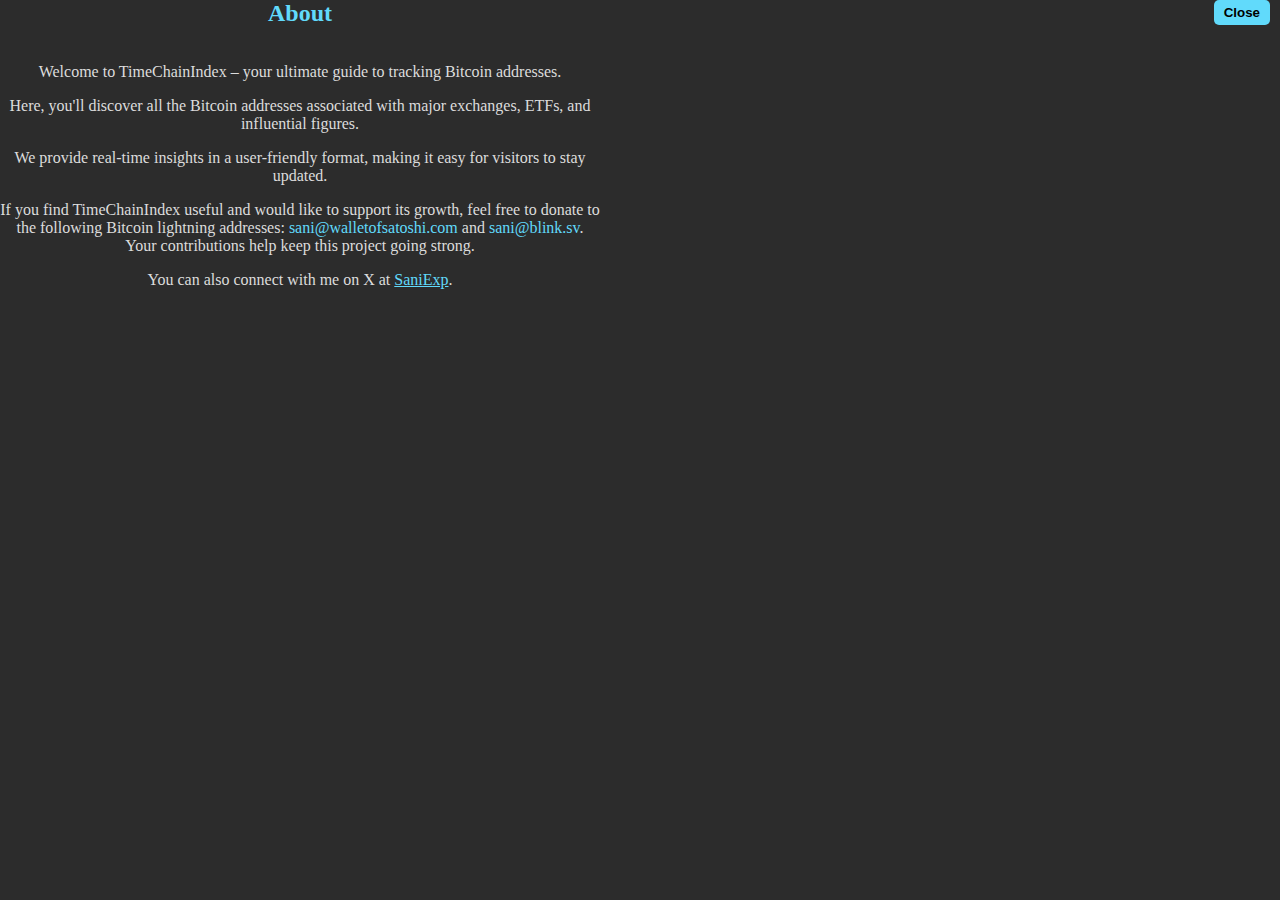
<file: Codes/MenuPopups/about.html>
<!DOCTYPE html>
<html lang="en">
<head>
    <meta charset="UTF-8">
    <meta name="viewport" content="width=device-width, initial-scale=1.0">
    <style>
        body {
            margin-top: 0px;
            margin-bottom: 0px;
            margin-right: 0px;
            margin-left: 0px;
            height: 300px;
            width: 600px;
            border: 0px solid #61dafb;
            text-align: center;
            background-color: #2c2c2c;
            color: #dcdcdc;
        }

        h2 {
            margin-top: 0px;
            color: #61dafb;
            display: inline-block;
        }

        .closeBtn {
            position: absolute;
            top: 0px;
            right: 10px;
            background-color: #61dafb;
            font-weight: bold;
            color: black;
            border: none;
            border-radius: 5px;
            padding: 5px 10px;
            cursor: pointer;
        }

        .closeBtn:hover {
            background-color: #4285f4;
        }

    </style>
</head>
<body>
    <!-- Close button -->
    <button class="closeBtn" onclick="closePopup()">Close</button>

    <h2>About</h2>
    <p>Welcome to TimeChainIndex – your ultimate guide to tracking Bitcoin addresses.</p>
    <p>Here, you'll discover all the Bitcoin addresses associated with major exchanges, ETFs, and influential figures.</p>
    <p>We provide real-time insights in a user-friendly format, making it easy for visitors to stay updated.</p>
    <p>If you find TimeChainIndex useful and would like to support its growth, feel free to donate to the following Bitcoin lightning addresses: <a style="color: #61dafb;">sani@walletofsatoshi.com</a> and <a style="color: #61dafb;">sani@blink.sv</a>. Your contributions help keep this project going strong.</p>
    <p>You can also connect with me on X at <a style="color: #61dafb;" href="https://x.com/SaniExp" target="_blank" class="twitter">SaniExp</a>.<p></p>

    <script>
        function closePopup() {
            window.parent.closePopup();
        }
    </script>
</body>

</html>
</file>
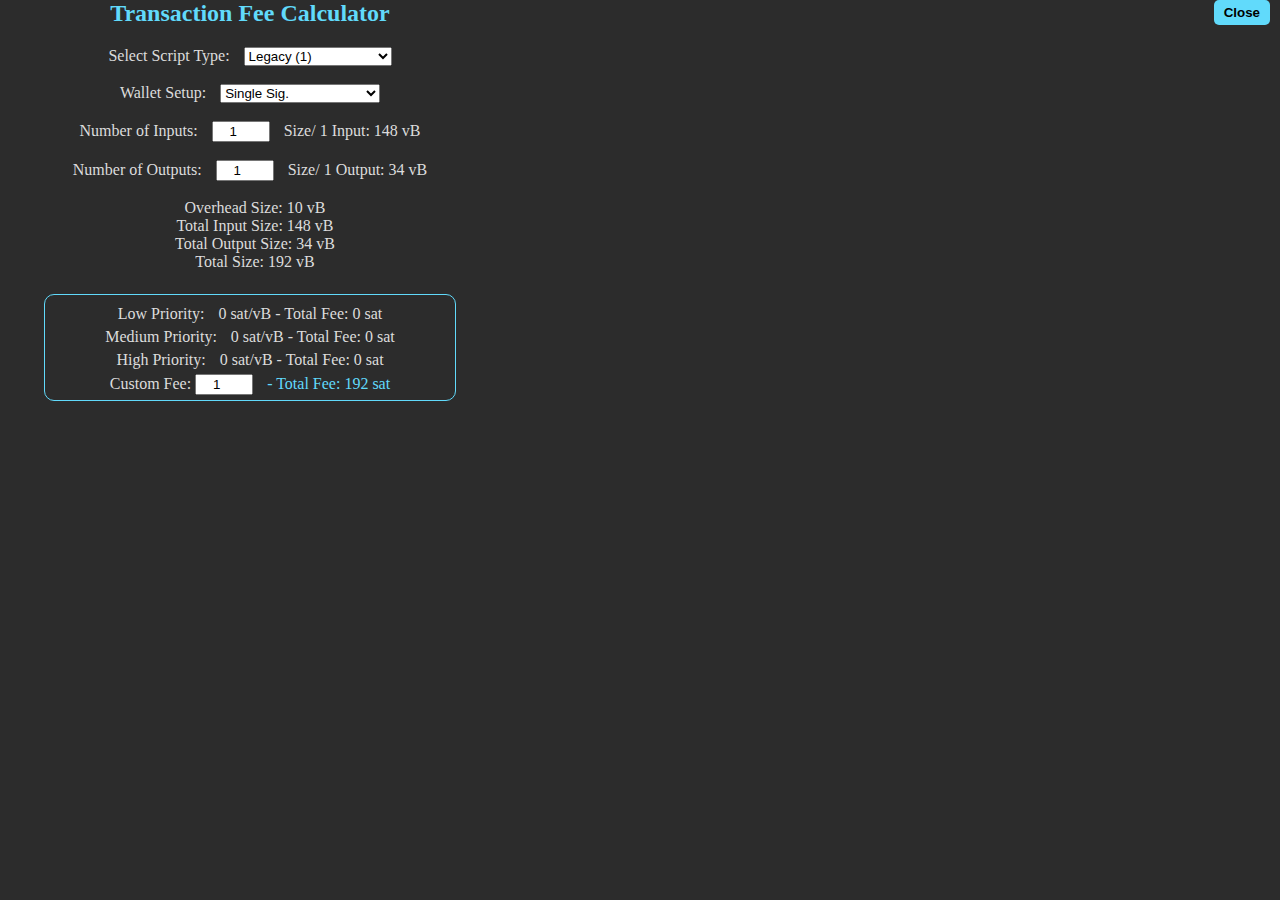
<file: Codes/MenuPopups/feescal.html>
<!DOCTYPE html>
<html lang="en">
<head>
    <meta charset="UTF-8">
    <meta name="viewport" content="width=device-width, initial-scale=1.0">
    <title>Transaction Fee Calculator</title>
    <style>
        body {
            margin-top: 0px;
            margin-bottom: 0px;
            margin-right: 0px;
            margin-left: 0px;
            height: 410px;
            width: 500px;
            border: 0px solid #61dafb;
            text-align: center;
            background-color: #2c2c2c;
            color: #dcdcdc;
        }

        #popupContainer iframe {
            margin-top: 0px;
            margin-bottom: 0px;
            margin-right: 0px;
            margin-left: 0px;
            height: 450px;
            width: 450px;
            border: none;
        }

        h2 {
            margin-top: 0px;
            color: #61dafb;
        }
        label {
            display: inline-block;
            margin-right: 10px;
        }
        input[type="number"] {
            text-align: center;
            width: 50px;
        }
        span {
            display: inline-block;
            margin-left: 10px;
        }
        #totalValues {
            margin-top: 0px;
        }

        #feeContainer {
            margin-top: 5px;
            border: 1px solid #61dafb;
            border-radius: 10px;
            padding: 5px;
            width: 400px;
            margin-left: auto;
            margin-right: auto;
            background-color: #2c2c2c;
            box-shadow: 0px 0px 0px rgba(0, 0, 0, 0.5);
        }
        #lowFee, #mediumFee, #highFee, #customFee {
            margin-top: 5px;
        }
        #customFeeValue {
            color: #61dafb;
        }
        .closeBtn {
            position: absolute;
            top: 0px;
            right: 10px;
            background-color: #61dafb;
            font-weight: bold;
            color: black;
            border: none;
            border-radius: 5px;
            padding: 5px 10px;
            cursor: pointer;
        }

        .closeBtn:hover {
            background-color: #4285f4;
        }

    </style>
</head>
<body>
    <!-- Close button -->
    <button class="closeBtn" onclick="closePopup()">Close</button>

    <h2>Transaction Fee Calculator</h2>
    <form id="sizeCalculator">
        <label for="scriptType">Select Script Type:</label>
        <select id="scriptType" onchange="updateTotals()">
            <option value="legacy" data-overhead="10" data-inputRate="148" data-outputRate="34">Legacy (1)</option>
            <option value="nestedSegwit" data-overhead="10" data-inputRate="104" data-outputRate="32">Nested SegWit (3)</option>
            <option value="nativeSegwit" data-overhead="10.5" data-inputRate="68" data-outputRate="31">Native SegWit (bc1q)</option>
            <option value="taproot" data-overhead="10.5" data-inputRate="57.5" data-outputRate="43">Taproot (bc1p)</option>
        </select><br><br>
        <div id="walletSetup">
            <label for="walletType">Wallet Setup:</label>
            <select id="walletType" onchange="updateTotals()">
                <option value="singleSig" data-value="1">Single Sig.</option>
                <option value="multiSig2" data-value="2">MultiSig, 2 Signatures</option>
                <option value="multiSig3" data-value="3">MultiSig, 3 Signatures</option>
                <option value="multiSig4" data-value="4">MultiSig, 4 Signatures</option>
                <option value="multiSig5" data-value="5">MultiSig, 5 Signatures</option>
                <option value="multiSig6" data-value="6">MultiSig, 6 Signatures</option>
                <option value="multiSig7" data-value="7">MultiSig, 7 Signatures</option>
                <option value="multiSig8" data-value="8">MultiSig, 8 Signatures</option>
                <option value="multiSig9" data-value="9">MultiSig, 9 Signatures</option>
                <option value="multiSig10" data-value="10">MultiSig, 10 Signatures</option>
            </select>
        </div><br>
        <div id="inputSection">
            <label for="inputQuantity">Number of Inputs:</label>
            <input type="number" id="inputQuantity" min="1" value="1" onchange="updateTotals()">
            <span id="inputsize">Size/ 1 Input: 148 vB</span>
        </div><br>
        <div id="outputSection">
            <label for="outputQuantity">Number of Outputs:</label>
            <input type="number" id="outputQuantity" min="1" value="1" onchange="updateTotals()">
            <span id="outputsize">Size/ 1 Output: 34 vB</span>
        </div><br>
        <div id="totalValues">
            <div id="overheadSection">
                <span id="totalOverhead">Overhead Size: 10 vB</span>
            </div>
            <span id="totalInputValue">Total Input Size: 148 vB</span><br>
            <span id="totalOutputValue">Total Output Size: 34 vB</span><br>
            <span id="totalsize">Total Size: 192 vB</span><br><br>
        </div>
    </form>

    <div id="feeContainer">
        <div id="lowFee">Low Priority: <span id="lowFeeValue">0 sat/vB - Total Fee: 0 sat</span></div>
        <div id="mediumFee">Medium Priority: <span id="mediumFeeValue">0 sat/vB - Total Fee: 0 sat</span></div>
        <div id="highFee">High Priority: <span id="highFeeValue">0 sat/vB - Total Fee: 0 sat</span></div>
        <div id="customFee">
            Custom Fee: <input type="number" id="customFeeInput" min="1" value="1" onchange="updateTotals()">
            <span id="customFeeValue"> - Total Fee: 1 sat</span>
        </div>
    </div>

    <script>
        function fetchFeeDataAndUpdate() {
            fetch('https://mempool.space/api/v1/fees/recommended')
                .then(response => response.json())
                .then(data => {
                    const lowFee = data.hourFee.toLocaleString(undefined, { maximumFractionDigits: 0 });
                    const mediumFee = data.halfHourFee.toLocaleString(undefined, { maximumFractionDigits: 0 });
                    const highFee = data.fastestFee.toLocaleString(undefined, { maximumFractionDigits: 0 });

                    const lowFeeValue = (lowFee * totalsize).toLocaleString(undefined, { maximumFractionDigits: 0 });
                    const mediumFeeValue = (mediumFee * totalsize).toLocaleString(undefined, { maximumFractionDigits: 0 });
                    const highFeeValue = (highFee * totalsize).toLocaleString(undefined, { maximumFractionDigits: 0 });

                    document.getElementById('lowFeeValue').textContent = `${lowFee} sat/vB - Total Fee: ${lowFeeValue} sat`;
                    document.getElementById('mediumFeeValue').textContent = `${mediumFee} sat/vB - Total Fee: ${mediumFeeValue} sat`;
                    document.getElementById('highFeeValue').textContent = `${highFee} sat/vB - Total Fee: ${highFeeValue} sat`;
                })
                .catch(error => console.error('Error fetching fee data:', error));
        }

        function calculateTotalFee() {
            const customFeeInput = document.getElementById('customFeeInput').value;
            const customFeeTotal = (customFeeInput * totalsize).toLocaleString(undefined, { maximumFractionDigits: 0 });
            document.getElementById('customFeeValue').textContent = ` - Total Fee: ${customFeeTotal} sat`;
        }

        function calculateTotalSize(totalInputSize, totalOutputSize, totalOverheadSize) {
            totalsize = totalInputSize + totalOutputSize + totalOverheadSize;
            document.getElementById('totalsize').textContent = `Total Size: ${totalsize.toLocaleString(undefined, { maximumFractionDigits: 1 })} vB`;
            return totalsize;
        }

        function updateTotals() {
            const selectedScriptType = document.getElementById('scriptType').value;
            const selectedWalletType = document.getElementById('walletType').value;

            const overhead = parseFloat(document.getElementById('scriptType').selectedOptions[0].getAttribute('data-overhead'));
            const inputRate = parseFloat(document.getElementById('scriptType').selectedOptions[0].getAttribute('data-inputRate'));
            const outputRate = parseFloat(document.getElementById('scriptType').selectedOptions[0].getAttribute('data-outputRate'));

            const inputQuantity = parseInt(document.getElementById('inputQuantity').value);
            const outputQuantity = parseInt(document.getElementById('outputQuantity').value);
            const walletSetupValue = parseInt(document.getElementById('walletType').selectedOptions[0].getAttribute('data-value'));

            const totalInputSize = inputQuantity * inputRate * walletSetupValue;
            const totalOutputSize = outputQuantity * outputRate;
            const totalOverheadSize = overhead;

            document.getElementById('inputsize').textContent = `Size/ 1 Input: ${inputRate} vB`;
            document.getElementById('outputsize').textContent = `Size/ 1 Output: ${outputRate} vB`;

            document.getElementById('totalOverhead').textContent = `Overhead Size: ${totalOverheadSize.toLocaleString(undefined, { maximumFractionDigits: 1 })} vB`;
            document.getElementById('totalInputValue').textContent = `Total Input Size: ${totalInputSize.toLocaleString(undefined, { maximumFractionDigits: 1 })} vB`;
            document.getElementById('totalOutputValue').textContent = `Total Output Size: ${totalOutputSize.toLocaleString(undefined, { maximumFractionDigits: 1 })} vB`;

            calculateTotalSize(totalInputSize, totalOutputSize, totalOverheadSize); 
            fetchFeeDataAndUpdate();
            calculateTotalFee();
        }
        updateTotals()

        function closePopup() {
            window.parent.closePopup();
        }
    </script>
</body>
</html>
</file>
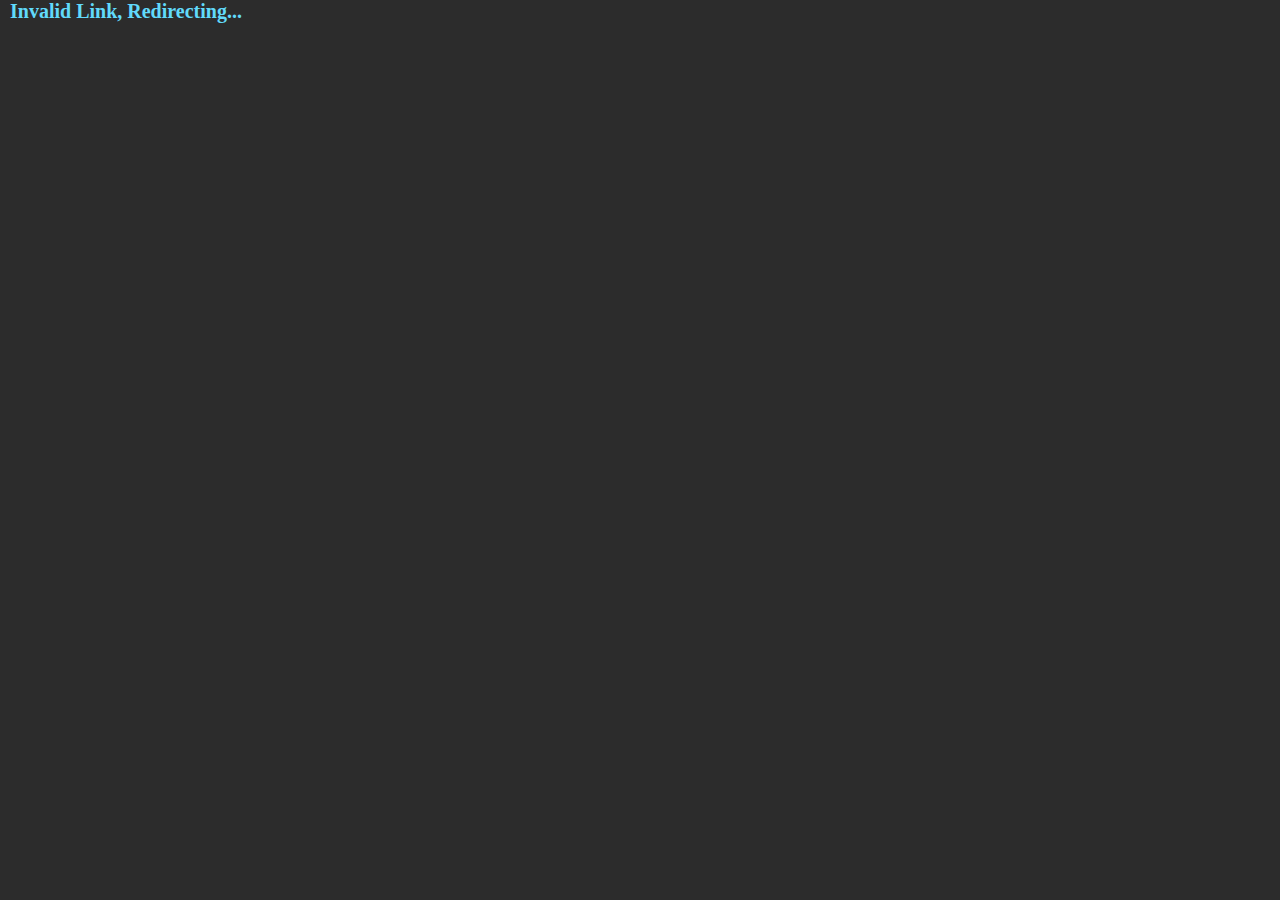
<file: Codes/MenuPopups/invalidlink.html>
<!DOCTYPE html>
<html lang="en">
<head>
    <meta charset="UTF-8">
    <meta name="viewport" content="width=device-width, initial-scale=1.0">
    <style>
        body {
            margin-top: 0px;
            margin-bottom: 0px;
            margin-right: 0px;
            margin-left: 0px;
            height: 30px;
            width: 250px;
            border: 0px solid #61dafb;
            text-align: left;
            background-color: #2c2c2c;
            color: #dcdcdc;
        }

        h2 {
            margin-top: 0px;
            margin-left: 10px;
            color: #61dafb;
            font-size: 20px;
            display: inline-block;
        }
    </style>
</head>
<body>
    <h2>Invalid Link, Redirecting...</h2>
    <script>
        function closePopup() {
            window.parent.closePopup();
        }
    </script>
</body>
</html>
</file>
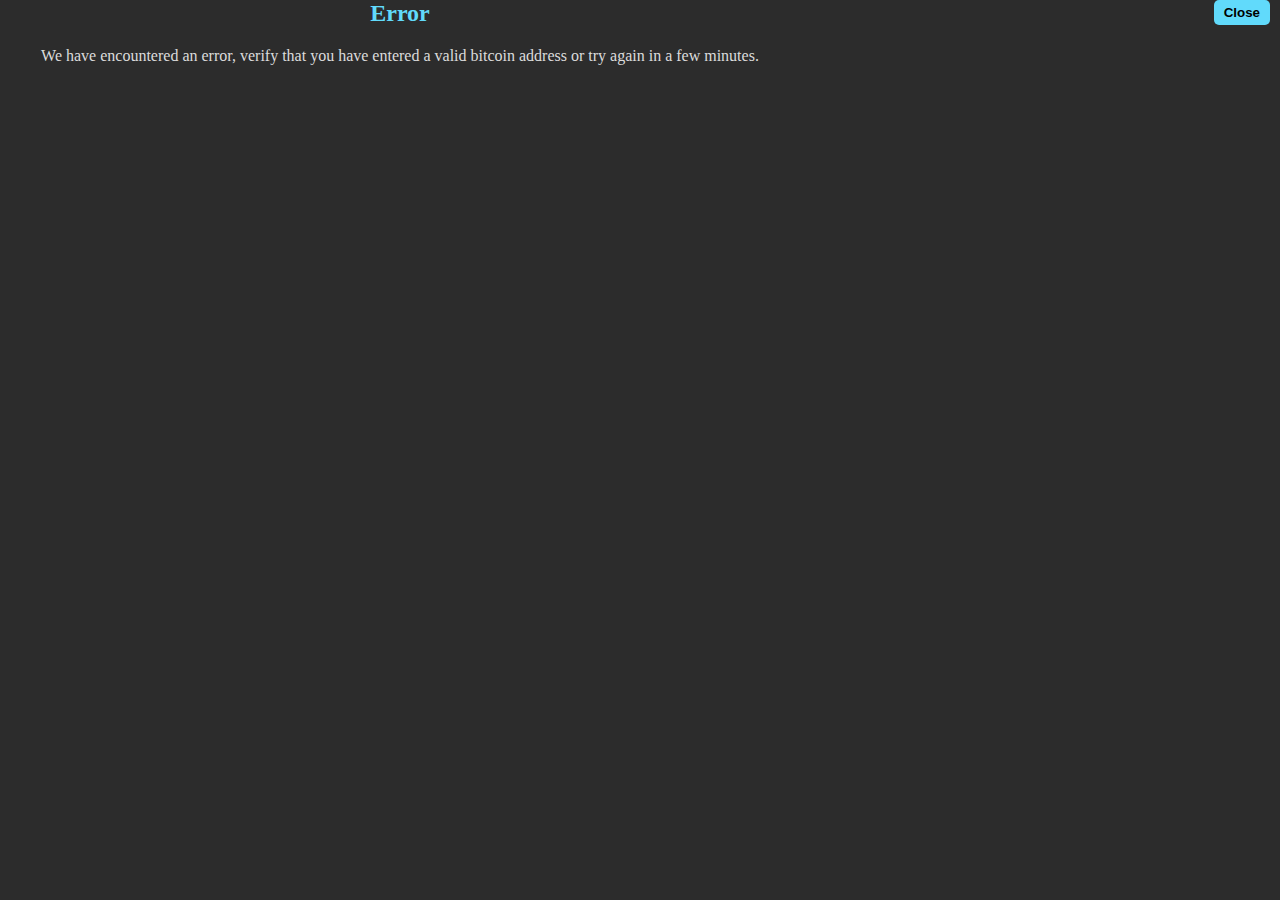
<file: Codes/MenuPopups/messageboard.html>
<!DOCTYPE html>
<html lang="en">
<head>
    <meta charset="UTF-8">
    <meta name="viewport" content="width=device-width, initial-scale=1.0">
    <title>Error Page</title>
    <style>
        body {
            margin: 0px;
            height: 80px;
            width: 800px;
            border: 0px solid #61dafb;
            text-align: center;
            background-color: #2c2c2c;
            color: #dcdcdc;
            overflow: hidden; /* Hide any content that overflows */
        }

        #popupContainer iframe {
            margin: 0px;
            height: 90%;
            width: 90%;
            border: none;
        }
        .overlay {
            position: fixed;
            top: 0;
            left: 0;
            width: 100%;
            height: 100%;
            background-color: rgba(0, 0, 255, 0.5); /* Semi-transparent blue */
            z-index: 999; /* Ensure the overlay is behind the popup */
        }        
        h2 {
            margin-top: 0px;
            color: #61dafb;
        }
        .closeBtn {
            position: absolute;
            top: 0px;
            right: 10px;
            background-color: #61dafb;
            font-weight: bold;
            color: black;
            border: none;
            border-radius: 5px;
            padding: 5px 10px;
            cursor: pointer;
        }

        .closeBtn:hover {
            background-color: #4285f4;
        }

    </style>
</head>
<body>
    <!-- Close button -->
    <button class="closeBtn" onclick="closePopup()" aria-label="Close popup">Close</button>
    <h2>Error</h2>
    <p>We have encountered an error, verify that you have entered a valid bitcoin address or try again in a few minutes.</p>

    <script>
        function closePopup() {
            window.parent.closePopup();
        }
    </script>
</body>
</html>
</file>
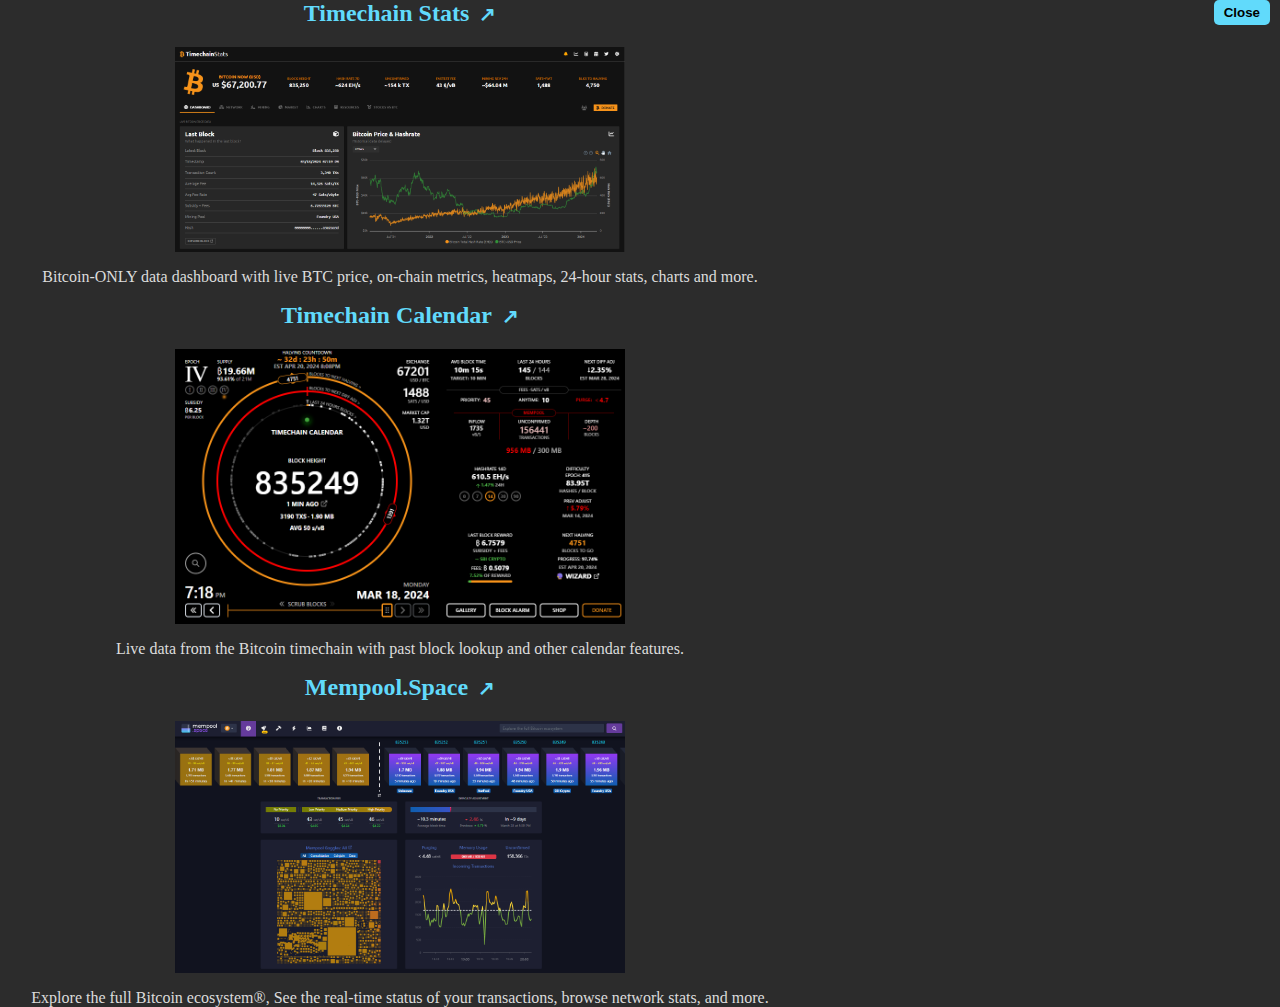
<file: Codes/MenuPopups/netstats.html>
<!DOCTYPE html>
<html lang="en">
<head>
    <meta charset="UTF-8">
    <meta name="viewport" content="width=device-width, initial-scale=1.0">
    <style>
        body {
            margin-top: 0px;
            margin-bottom: 0px;
            margin-right: 0px;
            margin-left: 0px;
            height: 400px;
            width: 800px;
            border: 0px solid #61dafb;
            text-align: center;
            background-color: #2c2c2c;
            color: #dcdcdc;
        }


        .image-container {
            max-width: 500px;
            max-height: 500px;
            overflow: auto; 
            margin: 0 auto;
        }

        .image-container img {
            max-width: 90%; 
            height: auto; 
            display: block; 
            margin: 0 auto;
        }

        h2 {
            margin-top: 0px;
            color: #61dafb;
            display: inline-block;
        }

        .arrow-link {
            font-size: 20px;
            color: #61dafb; 
            text-decoration: none;
            margin-left: 10px;
            cursor: pointer;
        }

        .arrow-link:hover {
            text-decoration: none; 
        }

        .closeBtn {
            position: absolute;
            top: 0px;
            right: 10px;
            background-color: #61dafb;
            font-weight: bold;
            color: black;
            border: none;
            border-radius: 5px;
            padding: 5px 10px;
            cursor: pointer;
        }

        .closeBtn:hover {
            background-color: #4285f4;
        }

    </style>
</head>
<body>
    <!-- Close button -->
    <button class="closeBtn" onclick="closePopup()">Close</button>

    <h2>Timechain Stats<a class="arrow-link" href="http://www.timechainstats.com" target="_blank">&#8599;</a></h2>
    <div class="image-container">
        <img src="timechainstats.png" alt="Timechain Stats">
    </div>
    <p>Bitcoin-ONLY data dashboard with live BTC price, on-chain metrics, heatmaps, 24-hour stats, charts and more.</p>

    <h2>Timechain Calendar<a class="arrow-link" href="http://www.timechaincalendar.com" target="_blank">&#8599;</a></h2>
    <div class="image-container">
        <img src="timechaincalendar.png" alt="Timechain Calendar">
    </div>
    <p>Live data from the Bitcoin timechain with past block lookup and other calendar features.</p>

    <h2>Mempool.Space<a class="arrow-link" href="http://www.mempool.space" target="_blank">&#8599;</a></h2>
    <div class="image-container">
        <img src="mempoolspace.png" alt="Timechain Calendar">
    </div>
    <p>Explore the full Bitcoin ecosystem®, See the real-time status of your transactions, browse network stats, and more.</p>


    <script>
        function closePopup() {
            window.parent.closePopup();
        }
    </script>
</body>
</html>
</file>
